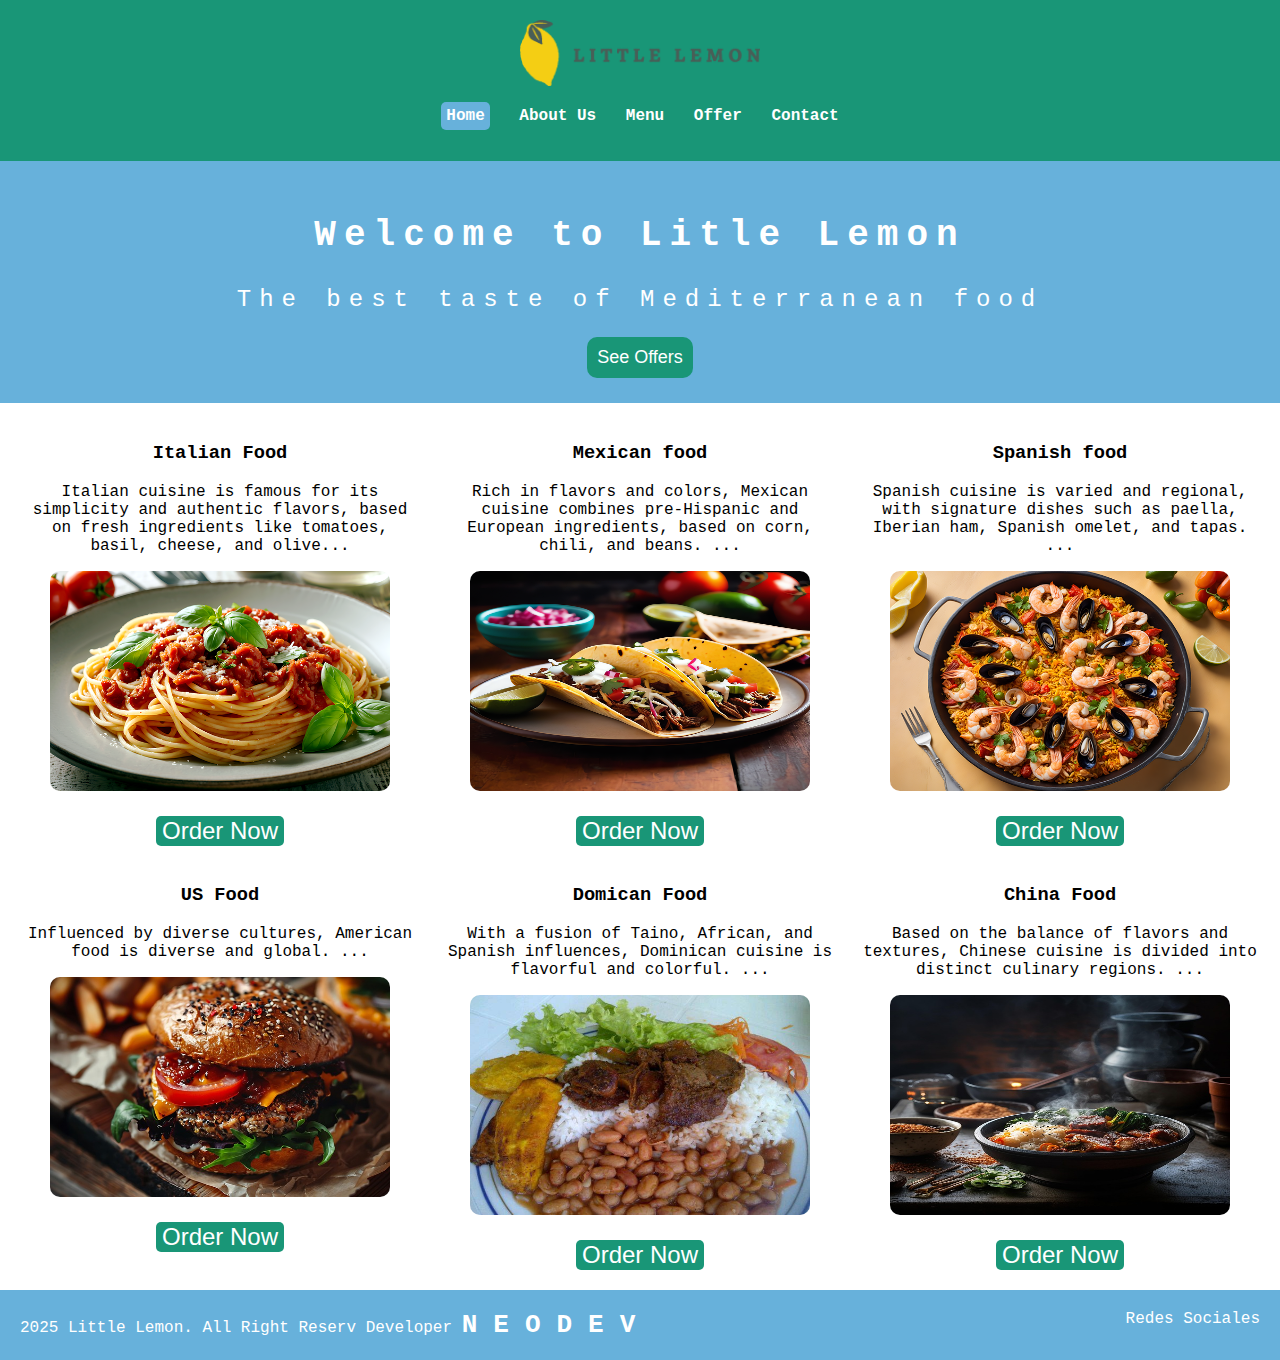
<file: index.html>
<!DOCTYPE html>
<html lang="en">
<head>
    <meta charset="UTF-8">
    <meta name="viewport" content="width=device-width, initial-scale=1.0">
    <link rel="stylesheet" href="styles.css">
    <title>Restaurant Little Lemon</title>
</head>
<body>
    <!-- Header -->
    <header>
        <img src="./img/Asset 16@4x.png" alt="Logo" width="240">
        <nav>
            <ul>
                <li><a href="index.html" class="active">Home</a></li>
                <li><a href="#about">About Us</a></li>
                <li><a href="#menu">Menu</a></li>
                <li><a href="#offer">Offer</a></li>
                <li><a href="contact.html">Contact</a></li>
            </ul>
        </nav>
    </header>

    <!-- Main -->
    <main>
        <section class="hero">
            <h2>Welcome to Litle Lemon</h2>
            <P>The best taste of Mediterranean food</P>
            <button type="button">See Offers</button>
        </section>

        <section class="grid-container">
            <article class="plate">
                <h3>Italian Food</h3>
                <p class="desc">Italian cuisine is famous for its simplicity and authentic flavors, based on fresh ingredients like tomatoes, basil, cheese, and olive oil. 
                Iconic dishes include Neapolitan pizza, pasta in its many varieties, and risotto, accompanied by wines and desserts like tiramisu.</p>
                <img src="./img/pasta.png" alt=""><br>
                <button type="button">Order Now</button>
            </article>

            <article class="plate">
                <h3>Mexican food</h3>
                <p class="desc">Rich in flavors and colors, Mexican cuisine combines pre-Hispanic and European ingredients, based on corn, chili, and beans.
                    Dishes such as tacos al pastor, enchiladas, and mole reflect its diversity, while tequila and mezcal complement the gastronomic experience.</p>
                <img src="./img/tacos-8642944_640.png" alt=""><br>
                <button type="button">Order Now</button>
            </article>

            <article class="plate">
                <h3>Spanish food</h3>
                <p class="desc">Spanish cuisine is varied and regional, with signature dishes such as paella, Iberian ham, Spanish omelet, and tapas.
                    It is characterized by the use of olive oil, seafood, and cured meats, accompanied by wines and desserts such as crème brûlée.</p>
                <img src="./img/paella.png" alt=""><br>
                <button type="button">Order Now</button>
            </article>

            <article class="plate">
                <h3>US Food</h3>
                <p class="desc">Influenced by diverse cultures, American food is diverse and global.
                    From the classic hamburger and hot dog to Southern BBQ and mac & cheese,
                    its cuisine combines fast food with home-style dishes, characterized by generous portions and intense flavors.</p>
                <img src="./img/hamburger.jpg" alt=""><br>
                <button type="button">Order Now</button>
            </article>

            <article class="plate">
                <h3>Domican Food</h3>
                <p class="desc">With a fusion of Taino, African, and Spanish influences, Dominican cuisine is flavorful and colorful.
                    Dishes such as "la bandera" (rice, beans, and meat), "sancocho," "mangú," and "tostones" are representative,
                    with a strong use of plantain, yuca, and Caribbean spices.</p>
                <img src="./img/arroz.jpg" alt=""><br>
                <button type="button">Order Now</button>
            </article>

            <article class="plate">
                <h3>China Food</h3>
                <p class="desc">Based on the balance of flavors and textures, Chinese cuisine is divided into distinct culinary regions. 
                    Dishes such as Peking duck, fried rice, dim sum, and lo mein noodles reflect this variety, with ingredients such as ginger, soy, and rice taking center stage.</p>
                <img src="./img/food-7924976_640.jpg" alt=""><br>
                <button type="button">Order Now</button>
            </article>
        </section>
    </main>
    <footer>
        <div class="footer-column">
            2025 Little Lemon. All Right Reserv Developer <a href="https://www.linkedin.com/in/neodev08/" target="_blank">NEODEV</a>
        </div>
        <div class="footer-column">
            Redes Sociales
        </div>
    </footer>

    <script src="script.js"></script>
</body>
</html>
</file>
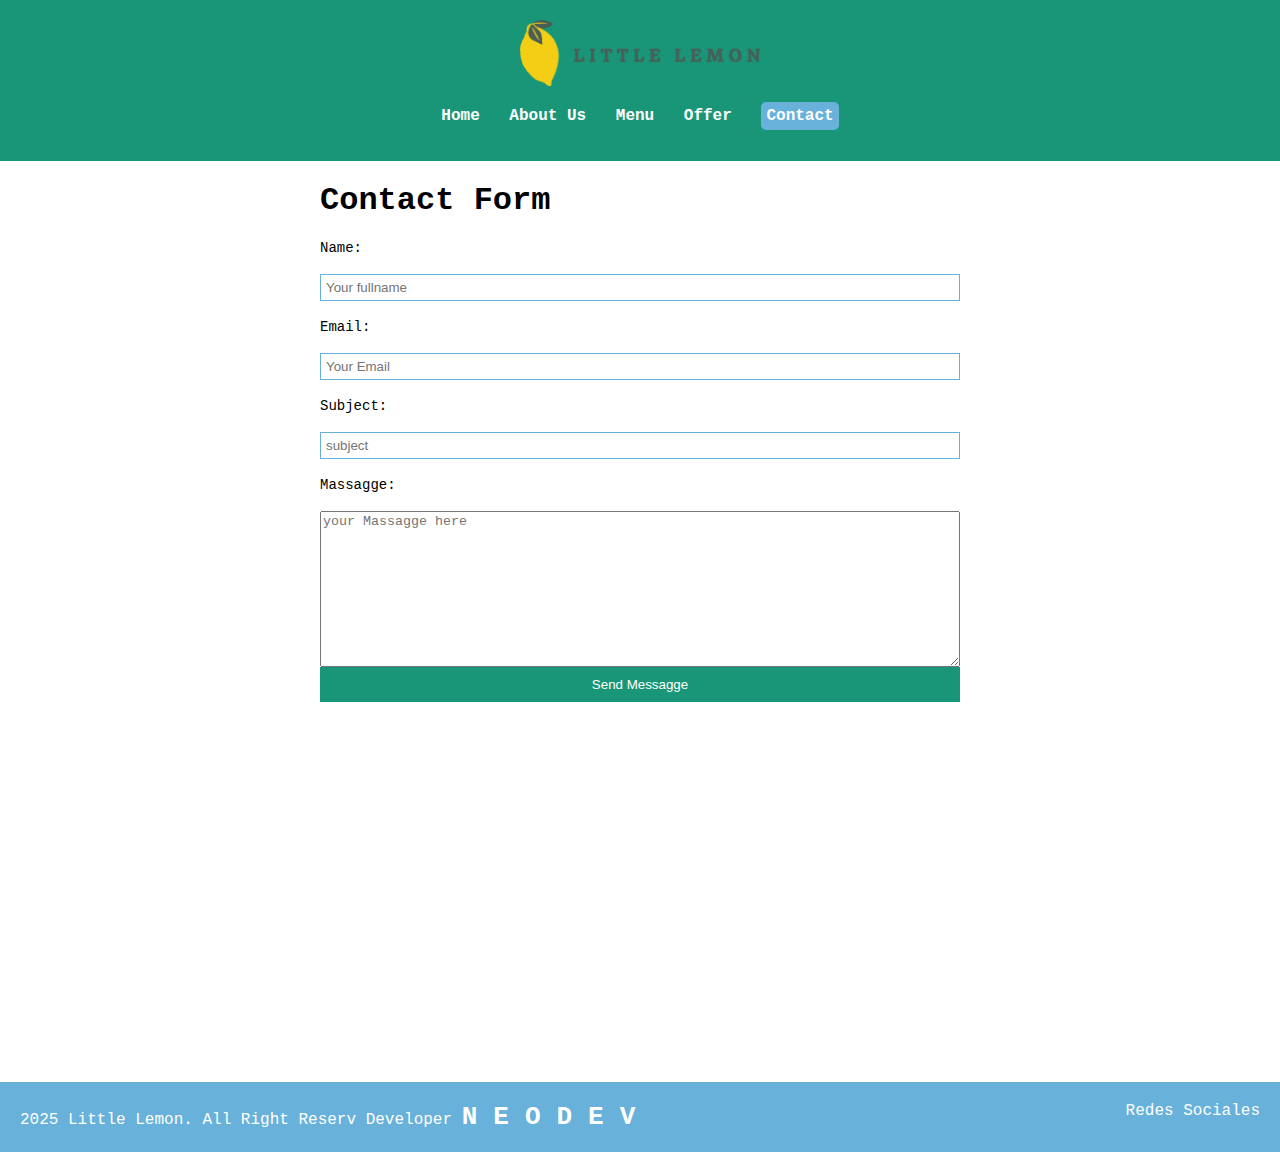
<file: contact.html>
<!DOCTYPE html>
<html lang="en">
<head>
    <meta charset="UTF-8">
    <meta name="viewport" content="width=device-width, initial-scale=1.0">
    <link rel="stylesheet" href="styles.css">
    <title>Contact - Little Lemon</title>
</head>
<body>
    <header>
        <img src="./img/Asset 16@4x.png" alt="Logo" width="240px">
        <nav>
            <ul>
                <li><a href="index.html">Home</a></li>
                <li><a href="#about">About Us</a></li>
                <li><a href="#menu">Menu</a></li>
                <li><a href="#offer">Offer</a></li>
                <li><a href="contact.html" class="active">Contact</a></li>
            </ul>
        </nav>
    </header>
    <main class="form">
        <h1>Contact Form</h1>
        <form action="" method="post">
            <label for="name">Name:</label><br>
            <input type="text" name="name" id="name" placeholder="Your fullname" required>
            <br>
            <label for="email">Email:</label><br>
            <input type="email" placeholder="Your Email" required><br>
            
            <label for="subject">Subject:</label><br>
            <input type="text" placeholder="subject"><br>

            <label for="msg">Massagge:</label><br>
            <textarea name="msg" id="msg" placeholder="your Massagge here" cols="30" rows="10" required></textarea>

            <button type="submit">Send Messagge</button>
        </form>

    </main>
    <footer>
        <div class="footer-column">
            2025 Little Lemon. All Right Reserv Developer <a href="https://www.linkedin.com/in/neodev08/" target="_blank">NEODEV</a>
        </div>
        <div class="footer-column">
            Redes Sociales
        </div>
    </footer>

</body>
</html>
</file>
<file: styles.css>
/* body */
body {
    font-family: 'Courier New', Courier, monospace;
    margin: 0;
    padding: 0;
    box-sizing: border-box;
}

/*header*/
header {
    background-color: #199677;
    color: white;
    padding: 20px;
    text-align: center;
}

/* nav */
nav ul {
    list-style: none;
    padding: 0;
}

nav ul li {
    display: inline;
    margin: 0 10px;
}
nav ul li a {
    color: white;
    text-decoration: none;
    font-weight: bold;
}

nav ul li a:hover {
    background-color: white;
    color: rgb(221, 174, 21);
    border-radius: 10px;
    padding: 5px;
}

.active {
    background-color: #67b1db;
    color: white;
    border-radius: 5px;
    padding: 5px;
}

/* main container */
.hero {
    background-color: #67b1db;
    color: white;
    font-size: 1.5rem;
    letter-spacing: 0.5rem;
    text-align: center;
    padding: 25px 20px;
}
.hero button {
    font-size: 18px;
    color: white;
    background-color: #199677;
    border-style: none;
    text-transform: capitalize;
    padding: 10px;
    border-radius: 10px;
}
.hero button:hover {
    background-color: darkgoldenrod;
}

.grid-container {
    display: grid;
    grid-template-columns: repeat(3, 1fr);
    gap: 20px;
    padding: 20px;
    border-radius: 20px;
    text-align: center;
}
.column {
    background-color: #199677;
    padding: 20px;
    border-radius: 10px;
    box-shadow: 0 0 10px rgba(0,0, 0, 0.1);
}

/*img article midified*/
article img {
    width: 340px;
    height: 220px;
    border-radius: 10px;
}
article img:hover {

    cursor: pointer;
    box-shadow: 1px 1px 1px 3px #199677;
}
article button {
    margin-top: 20px;
    font-size: 24px;
    color: white;
    background-color: #199677;
    font-weight: 300;
    border-style: none;
    border-radius: 5px;
    text-transform: capitalize;
}
article button:hover {
    color: white;
    background-color: darkgoldenrod;
}
/* footer */
footer {
    display: flex;
    justify-content: space-between;
    background-color: #67b1db;
    color: white;
    padding: 20px;
    text-align: center;
}

footer a {
    text-decoration: none;
    color: white;
    font-size: 26px;
    text-transform: capitalize;
    font-weight: bold;
    letter-spacing: 1rem;
}

footer a:hover {
    color: darkgoldenrod;
}


/* Contact form */
main.form {
    width: 50%;
    margin: 0 auto;
    height: 100vh;
}
main form{
    display: flex;
    flex-direction: column;
}
main form label {
    font-size: 14px;
    padding: 0;
    margin: 0;
}
main form input {
    margin: 0;
    padding: 0;
    border:1px solid #67b1db;
    padding: 5px;
}
main form button {
    padding: 10px;
    color: white;
    background-color: #199677;
    border-style: none;
}

/* Estilos para pantallas de 1024px o más (laptops y mayores) */
@media (min-width: 1024px) {
    .grid-container {
        grid-template-columns: repeat(3, 1fr);
    }
}

/* Estilos para tablets (pantallas entre 768px y 1023px) */
@media (max-width: 1023px) {
    .grid-container {
        grid-template-columns: repeat(2, 1fr);
    }

    nav ul li {
        display: block;
        text-align: center;
        margin: 10px 0;
    }
}

/* Estilos para móviles (menos de 768px) */
@media (max-width: 767px) {
    header {
        padding: 15px;
        font-size: 1.2rem;
    }
    
    .hero {
        font-size: 1.2rem;
        padding: 20px;
        letter-spacing: normal;
    }
    
    .grid-container {
        grid-template-columns: 1fr;
    }
    
    article img {
        width: 75%;
        height: auto;
    }
    
    footer {
        flex-direction: column;
        text-align: center;
    }

    footer a {
        letter-spacing: 0.5rem;
        font-size: 20px;
    }
}
</file>
